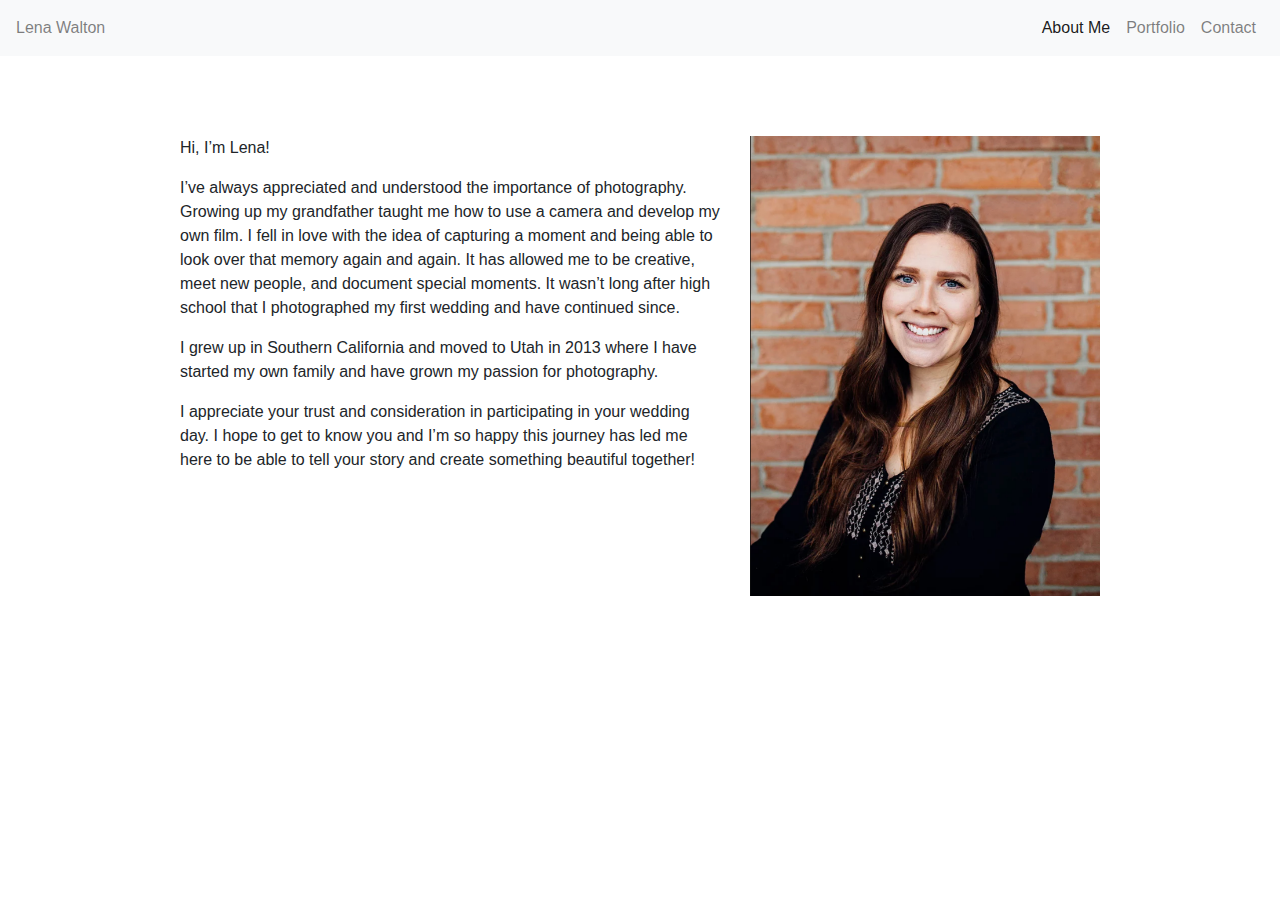
<file: index.html>
<!doctype html>
<html lang="en">
  <head>
    <!-- Required meta tags -->
    <meta charset="utf-8">
    <meta name="viewport" content="width=device-width, initial-scale=1, shrink-to-fit=no">

    <!-- Bootstrap CSS -->
    <link rel="stylesheet" href="https://stackpath.bootstrapcdn.com/bootstrap/4.5.2/css/bootstrap.min.css" integrity="sha384-JcKb8q3iqJ61gNV9KGb8thSsNjpSL0n8PARn9HuZOnIxN0hoP+VmmDGMN5t9UJ0Z" crossorigin="anonymous">
    <link rel="stylesheet" href="./Styles/Index.css" />

    <title>About Me</title>
  </head>
  <body>
    <nav class="navbar navbar-expand-lg navbar-light bg-light">
      <span class="navbar-text">
        Lena Walton
      </span>
       <button class="navbar-toggler" type="button" data-toggle="collapse" data-target="#navbarNavAltMarkup">
        <span class="navbar-toggler-icon"></span>
      </button>
      <div class="collapse navbar-collapse justify-content-end navbar-nav" id="navbarNavAltMarkup">
        <a class="nav-link active" href="#">About Me</a>
        <a class="nav-link" href="portfolio.html">Portfolio</a>
        <a class="nav-link" href="contact.html">Contact</a>
      </div>
    </nav>

   <div class="container content"> 
    <div class="row">
      <div class="col-md-6 offset-md-1">
        <p>Hi, I’m Lena!</p>
        <p>
          I’ve always appreciated and understood the importance of photography. Growing up my grandfather taught me how to use a camera and develop my own film. I fell in love with the idea of capturing a moment and being able to look over that memory again and again. It has allowed me to be creative, meet new people, and document special moments. It wasn’t long after high school that I photographed my first wedding and have continued since. 
        </p>
        <p>
          I grew up in Southern California and moved to Utah in 2013 where I have started my own family and have grown my passion for photography. 
        </p>
        <p>
          I appreciate your trust and consideration in participating in your wedding day. I hope to get to know you and I’m so happy this journey has led me here to be able to tell your story and create something beautiful together! 
        </p>
      </div>
      
      <div class="col-md-4">
        <img src="./Assests/lena.png" class="img-fluid" alt="Responsive image">
      </div>
    </div>
   </div>


    <!-- Optional JavaScript -->
    <!-- jQuery first, then Popper.js, then Bootstrap JS -->
    <script src="https://code.jquery.com/jquery-3.5.1.slim.min.js" integrity="sha384-DfXdz2htPH0lsSSs5nCTpuj/zy4C+OGpamoFVy38MVBnE+IbbVYUew+OrCXaRkfj" crossorigin="anonymous"></script>
    <script src="https://cdn.jsdelivr.net/npm/popper.js@1.16.1/dist/umd/popper.min.js" integrity="sha384-9/reFTGAW83EW2RDu2S0VKaIzap3H66lZH81PoYlFhbGU+6BZp6G7niu735Sk7lN" crossorigin="anonymous"></script>
    <script src="https://stackpath.bootstrapcdn.com/bootstrap/4.5.2/js/bootstrap.min.js" integrity="sha384-B4gt1jrGC7Jh4AgTPSdUtOBvfO8shuf57BaghqFfPlYxofvL8/KUEfYiJOMMV+rV" crossorigin="anonymous"></script>
  </body>
</html>
</file>
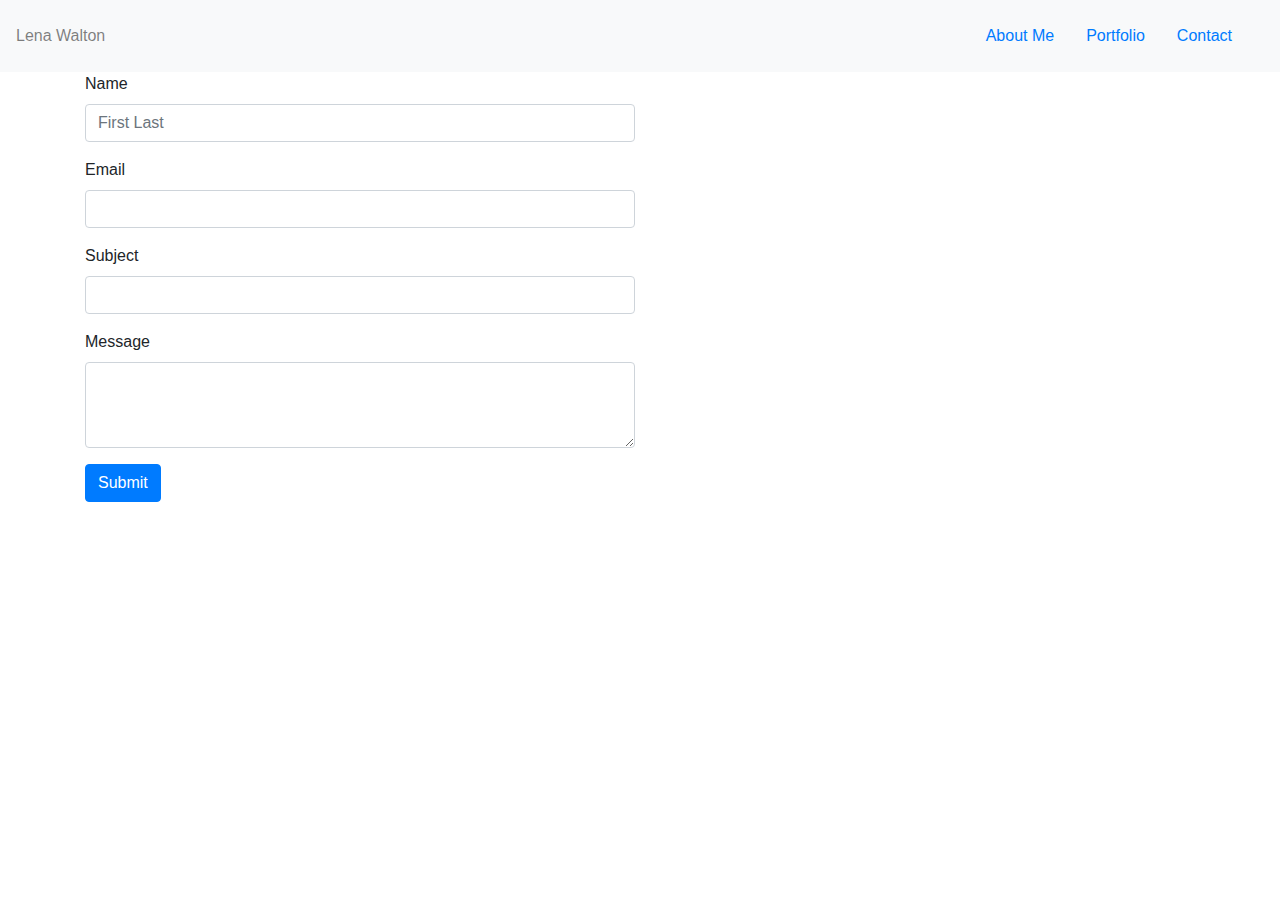
<file: contact.html>
<!doctype html>
<html lang="en">
  <head>
    <!-- Required meta tags -->
    <meta charset="utf-8">
    <meta name="viewport" content="width=device-width, initial-scale=1, shrink-to-fit=no">

    <!-- Bootstrap CSS -->
    <link rel="stylesheet" href="https://stackpath.bootstrapcdn.com/bootstrap/4.5.2/css/bootstrap.min.css" integrity="sha384-JcKb8q3iqJ61gNV9KGb8thSsNjpSL0n8PARn9HuZOnIxN0hoP+VmmDGMN5t9UJ0Z" crossorigin="anonymous">

    <title>Contact</title>
  </head>
  <body>
    <nav class="navbar navbar-expand-lg navbar-light bg-light">
      <span class="navbar-text">
        Lena Walton
      </span>
      <button class="navbar-toggler" type="button" data-toggle="collapse" data-target="#navbarNavAltMarkup">
        <span class="navbar-toggler-icon"></span>
      </button>
      <div class="collapse navbar-collapse justify-content-end navbar" id="navbarNavAltMarkup">
          <a class="nav-link" href="index.html">About Me</a>
          <a class="nav-link" href="portfolio.html">Portfolio</a>
          <a class="nav-link active" href="#">Contact</a>
      </div>
    </nav>
    
    <div class="container content"> 
      <form>
        <div class="form-row">
          <div class="form-group col-sm-6">
            <label for="name">Name</label>
            <input type="text" class="form-control" id="name" placeholder="First Last">
          </div>
        </div>
        <div class="form-row">
          <div class="form-group col-sm-6">
            <label for="email">Email</label>
            <input type="email" class="form-control" id="email">
          </div>
        </div>
        <div class="form-row">
          <div class="form-group col-sm-6">
            <label for="subject">Subject</label>
            <input type="text" class="form-control" id="subject">
          </div>
        </div>
        <div class="form-row">
          <div class="form-group col-sm-6">
            <label for="message">Message</label>
            <textarea class="form-control" id="message" rows="3"></textarea>
          </div>
        </div>
        <button type="submit" class="btn btn-primary">Submit</button>
      </form>
    </div>
  

    <!-- Optional JavaScript -->
    <!-- jQuery first, then Popper.js, then Bootstrap JS -->
    <script src="https://code.jquery.com/jquery-3.5.1.slim.min.js" integrity="sha384-DfXdz2htPH0lsSSs5nCTpuj/zy4C+OGpamoFVy38MVBnE+IbbVYUew+OrCXaRkfj" crossorigin="anonymous"></script>
    <script src="https://cdn.jsdelivr.net/npm/popper.js@1.16.1/dist/umd/popper.min.js" integrity="sha384-9/reFTGAW83EW2RDu2S0VKaIzap3H66lZH81PoYlFhbGU+6BZp6G7niu735Sk7lN" crossorigin="anonymous"></script>
    <script src="https://stackpath.bootstrapcdn.com/bootstrap/4.5.2/js/bootstrap.min.js" integrity="sha384-B4gt1jrGC7Jh4AgTPSdUtOBvfO8shuf57BaghqFfPlYxofvL8/KUEfYiJOMMV+rV" crossorigin="anonymous"></script>
  </body>
</html>
</file>
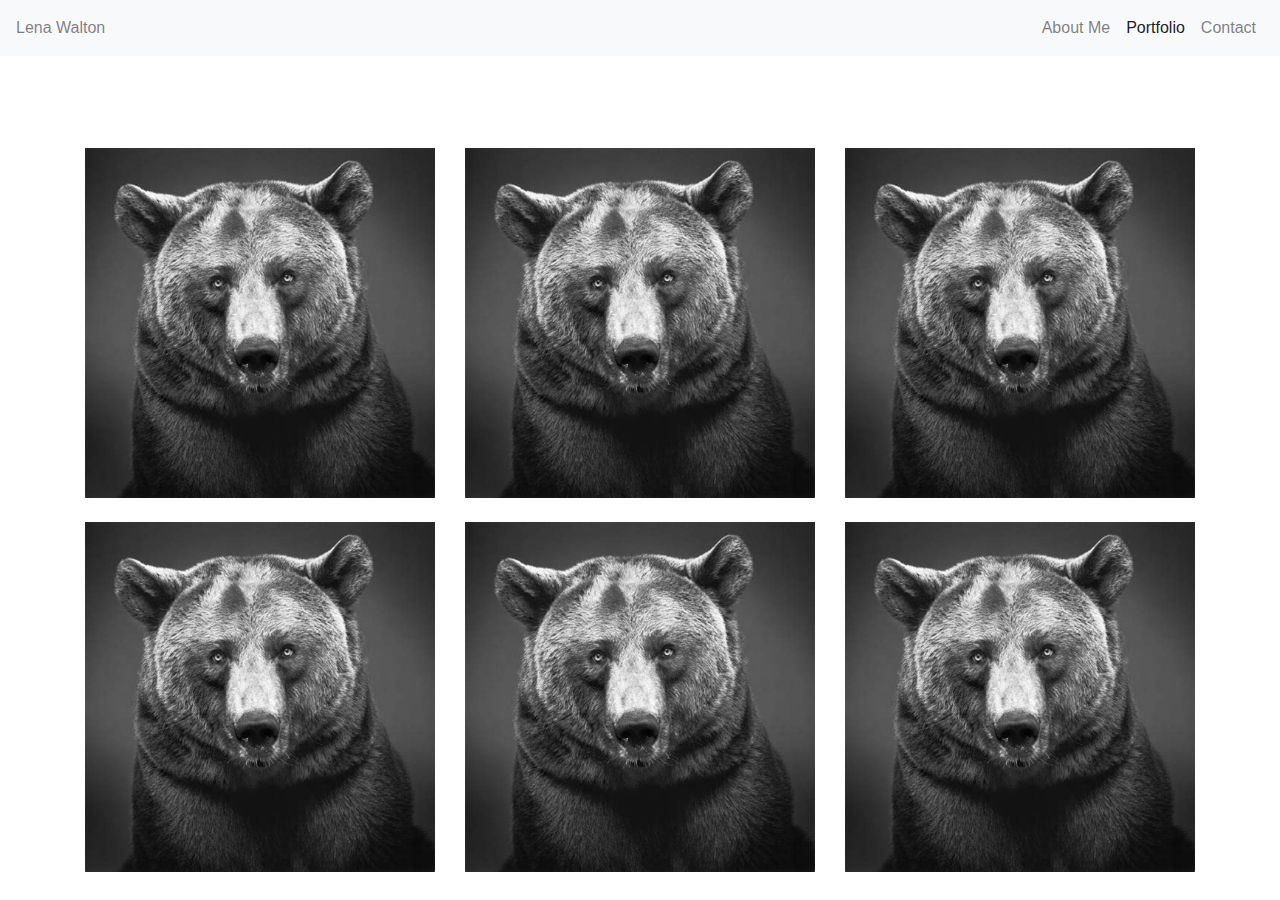
<file: portfolio.html>
<!doctype html>
<html lang="en">
  <head>
    <!-- Required meta tags -->
    <meta charset="utf-8">
    <meta name="viewport" content="width=device-width, initial-scale=1, shrink-to-fit=no">

    <!-- Bootstrap CSS -->
    <link rel="stylesheet" href="https://stackpath.bootstrapcdn.com/bootstrap/4.5.2/css/bootstrap.min.css" integrity="sha384-JcKb8q3iqJ61gNV9KGb8thSsNjpSL0n8PARn9HuZOnIxN0hoP+VmmDGMN5t9UJ0Z" crossorigin="anonymous">
    <link rel="stylesheet" href="./Styles/portfolio.css" />

    <title>Portfolio</title>
  </head>
  <body>
    <nav class="navbar navbar-expand-lg navbar-light bg-light">
      <span class="navbar-text">
        Lena Walton
      </span>
      <button class="navbar-toggler" type="button" data-toggle="collapse" data-target="#navbarNavAltMarkup">
        <span class="navbar-toggler-icon"></span>
      </button>
      <div class="collapse navbar-collapse justify-content-end navbar-nav" id="navbarNavAltMarkup">
          <a class="nav-link" href="index.html">About Me</a>
          <a class="nav-link active" href="#">Portfolio</a>
          <a class="nav-link" href="contact.html">Contact</a>
      </div>
    </nav>
  
    <div class="container content"> 
      <div class="row">
        <div class="col-sm-4">
          <img src="./Assests/download.jpeg" class="img-fluid" alt="Responsive image">
        </div>
        <div class="col-sm-4">
          <img src="./Assests/download.jpeg" class="img-fluid" alt="Responsive image">
        </div>
        <div class="col-sm-4">
          <img src="./Assests/download.jpeg" class="img-fluid" alt="Responsive image">
        </div>
      </div>
      <div class="row img-row">
        <div class="col-sm-4">
          <img src="./Assests/download.jpeg" class="img-fluid" alt="Responsive image">
        </div>
        <div class="col-sm-4">
          <img src="./Assests/download.jpeg" class="img-fluid" alt="Responsive image">
        </div>
        <div class="col-sm-4">
          <img src="./Assests/download.jpeg" class="img-fluid" alt="Responsive image">
        </div>
      </div>
     </div>
  

    <!-- Optional JavaScript -->
    <!-- jQuery first, then Popper.js, then Bootstrap JS -->
    <script src="https://code.jquery.com/jquery-3.5.1.slim.min.js" integrity="sha384-DfXdz2htPH0lsSSs5nCTpuj/zy4C+OGpamoFVy38MVBnE+IbbVYUew+OrCXaRkfj" crossorigin="anonymous"></script>
    <script src="https://cdn.jsdelivr.net/npm/popper.js@1.16.1/dist/umd/popper.min.js" integrity="sha384-9/reFTGAW83EW2RDu2S0VKaIzap3H66lZH81PoYlFhbGU+6BZp6G7niu735Sk7lN" crossorigin="anonymous"></script>
    <script src="https://stackpath.bootstrapcdn.com/bootstrap/4.5.2/js/bootstrap.min.js" integrity="sha384-B4gt1jrGC7Jh4AgTPSdUtOBvfO8shuf57BaghqFfPlYxofvL8/KUEfYiJOMMV+rV" crossorigin="anonymous"></script>
  </body>
</html>
</file>
<file: Styles/Index.css>
.content {
    margin-top: 80px;
}
</file>
<file: Styles/portfolio.css>
.content {
  margin-top: 80px;
}

img {
    margin: 12px 0px;
}
</file>
